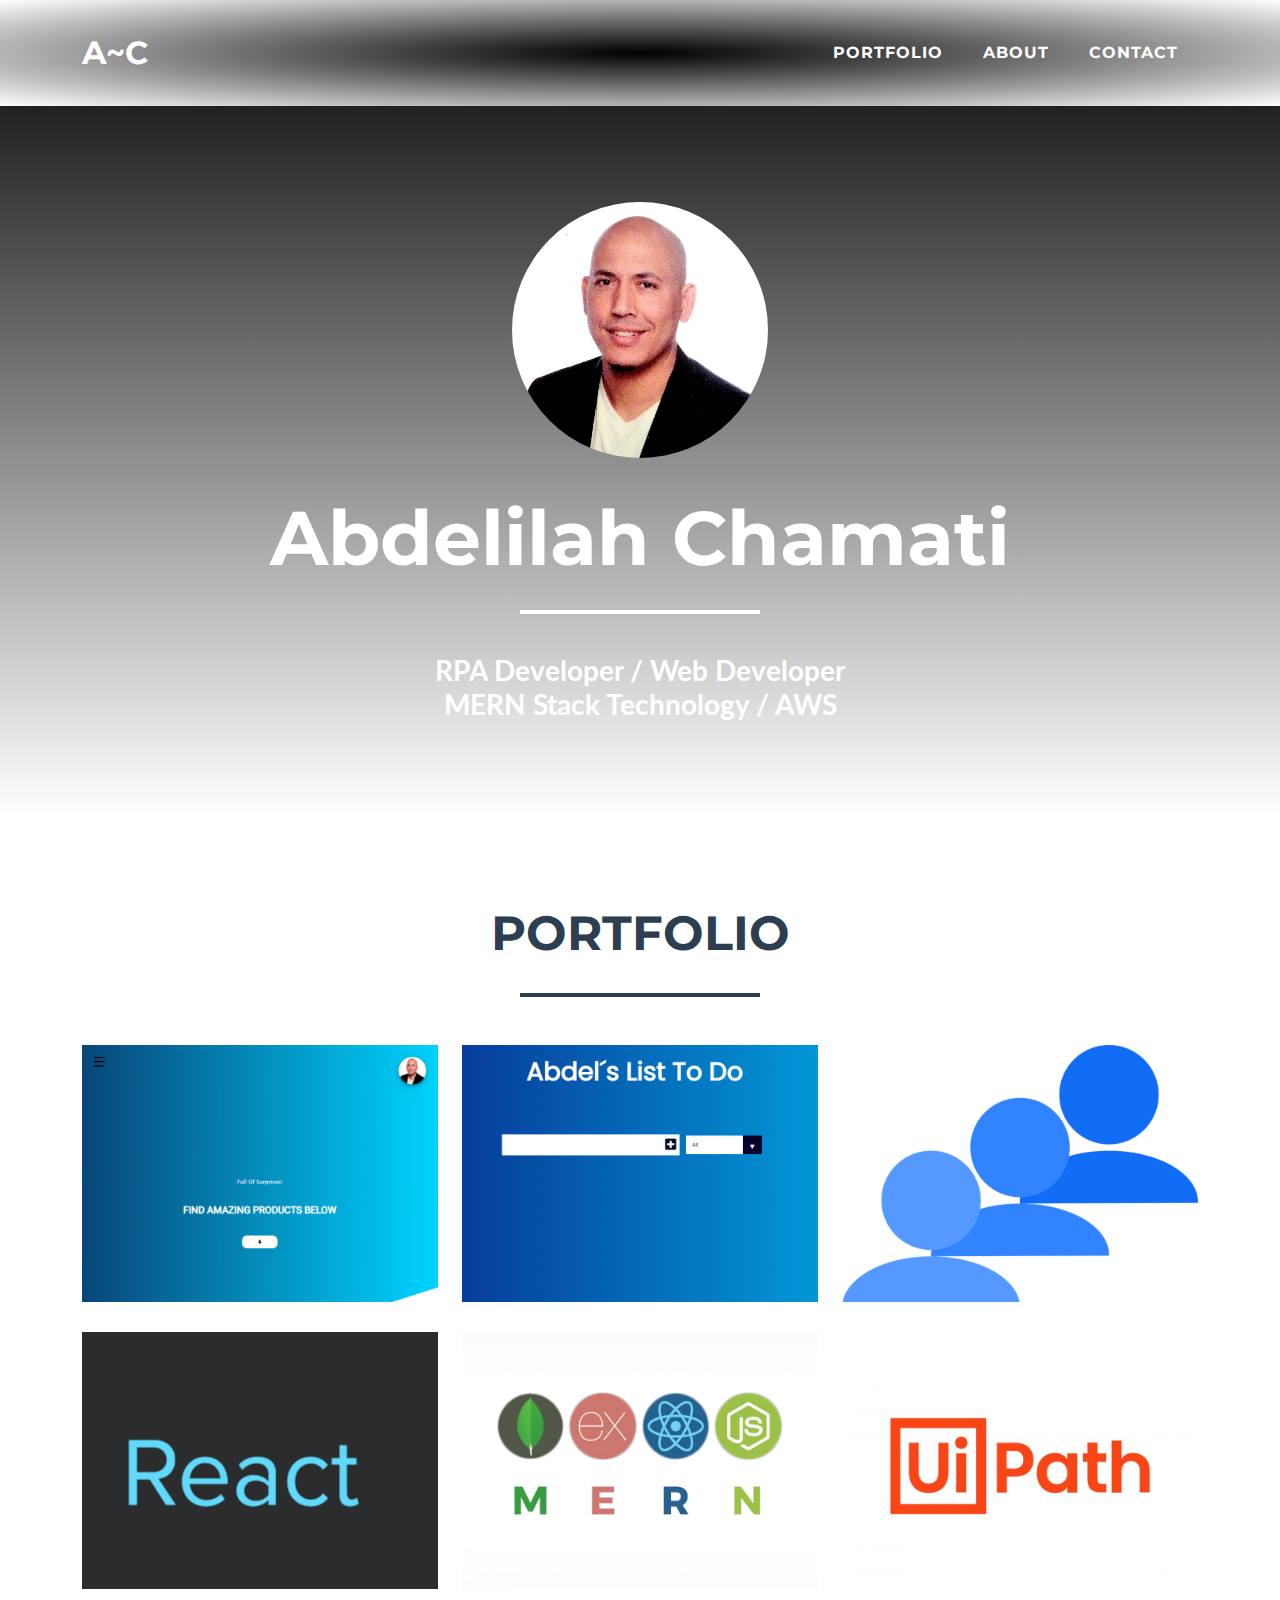
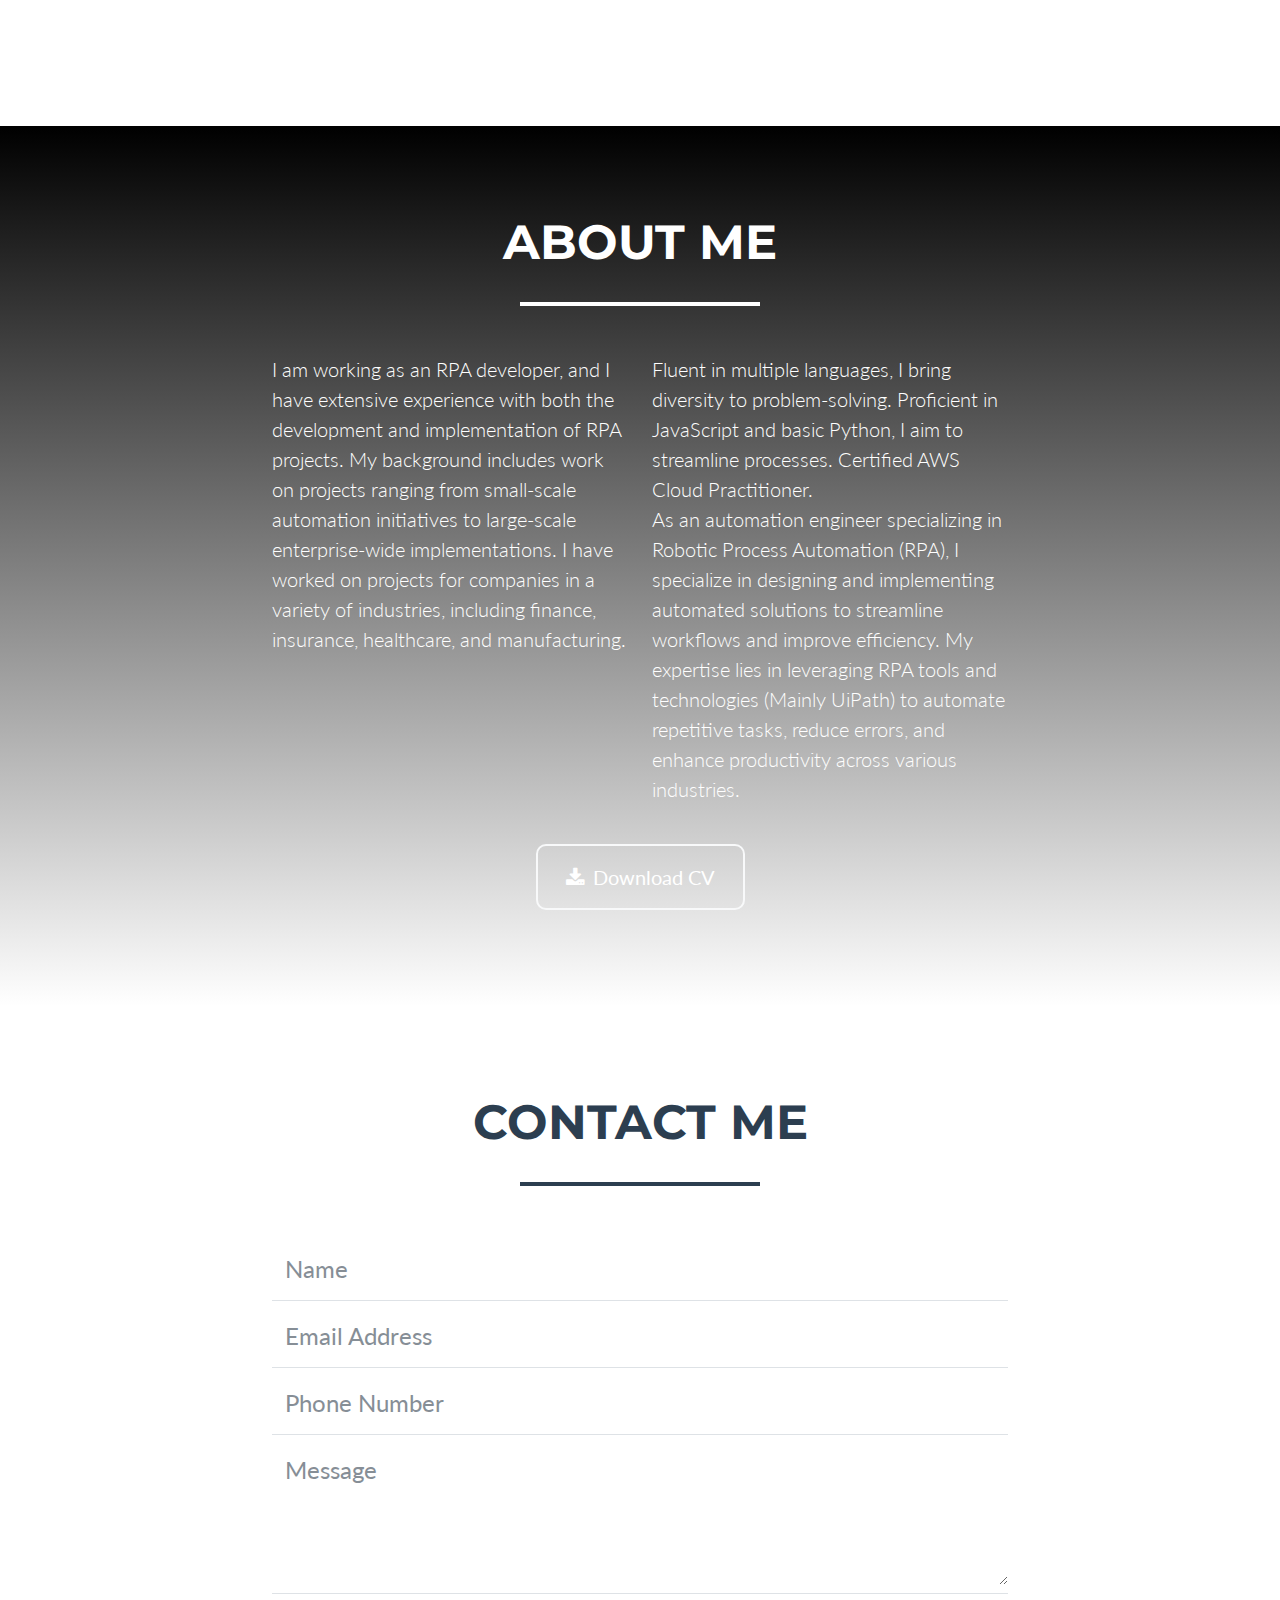
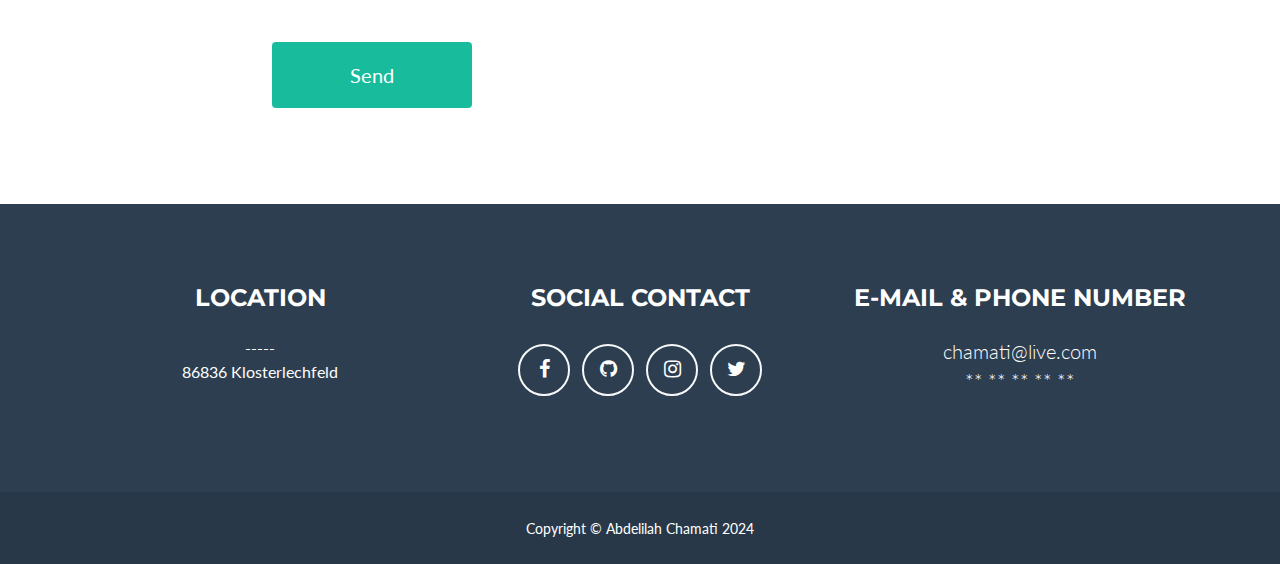
<file: index.html>
<!DOCTYPE html>
<html>

<head>
  <meta charset="utf-8" />
  <meta name="viewport" content="width=device-width, initial-scale=1.0, shrink-to-fit=no" />
  <title>Home - Abdelilah Chamati</title>
  <meta name="description" content="My Personal Portfolio" />
  <link rel="shortcut icon" href="./assets/img/Abdel.png" type="image/x-icon" />
  <link rel="stylesheet" href="assets/bootstrap/css/bootstrap.min.css" />
  <link rel="stylesheet" href="https://fonts.googleapis.com/css?family=Montserrat:400,700" />
  <link rel="stylesheet" href="https://fonts.googleapis.com/css?family=Lato:400,700,400italic,700italic" />
  <link rel="stylesheet" href="https://cdnjs.cloudflare.com/ajax/libs/font-awesome/4.7.0/css/font-awesome.min.css" />
  <!-- Google tag (gtag.js) -->
  <script async src="https://www.googletagmanager.com/gtag/js?id=G-Z4WW4ZJGWH"></script>
  <script>
    window.dataLayer = window.dataLayer || [];
    function gtag() { dataLayer.push(arguments); }
    gtag('js', new Date());

    gtag('config', 'G-Z4WW4ZJGWH');
  </script>
  <!-- Google tag (gtag.js) -->

  <!-- Google Tag Manager -->
  <script>(function (w, d, s, l, i) {
      w[l] = w[l] || []; w[l].push({
        'gtm.start':
          new Date().getTime(), event: 'gtm.js'
      }); var f = d.getElementsByTagName(s)[0],
        j = d.createElement(s), dl = l != 'dataLayer' ? '&l=' + l : ''; j.async = true; j.src =
          'https://www.googletagmanager.com/gtm.js?id=' + i + dl; f.parentNode.insertBefore(j, f);
    })(window, document, 'script', 'dataLayer', 'GTM-5K4DMZMR');</script>
  <!-- End Google Tag Manager -->
  <!-- Download CV Button -->
  <script>
    function showPopup() {
      alert("Please reach out to the owner of the portfolio for the CV.");
    }
  </script>
  <!-- End Download CV Button -->

</head>

<body id="page-top" data-bs-spy="scroll" data-bs-target="#mainNav" data-bs-offset="72">
  <!-- Google Tag Manager (noscript) -->
  <noscript><iframe src="https://www.googletagmanager.com/ns.html?id=GTM-5K4DMZMR" height="0" width="0"
      style="display:none;visibility:hidden"></iframe></noscript>
  <!-- End Google Tag Manager (noscript) -->
  <nav class="navbar navbar-light navbar-expand-lg fixed-top bg-secondary text-uppercase" id="mainNav"
    style="background: radial-gradient(black, white)">
    <div class="container">
      <a class="navbar-brand" href="#page-top">A~C</a><button data-bs-toggle="collapse"
        data-bs-target="#navbarResponsive"
        class="navbar-toggler text-white bg-primary navbar-toggler-right text-uppercase rounded"
        aria-controls="navbarResponsive" aria-expanded="false" aria-label="Toggle navigation">
        <i class="fa fa-bars"></i>
      </button>
      <div class="collapse navbar-collapse" id="navbarResponsive">
        <ul class="navbar-nav ms-auto">
          <li class="nav-item mx-0 mx-lg-1">
            <a class="nav-link py-3 px-0 px-lg-3 rounded" href="#portfolio">Portfolio</a>
          </li>
          <li class="nav-item mx-0 mx-lg-1">
            <a class="nav-link py-3 px-0 px-lg-3 rounded" href="#about">About</a>
          </li>
          <li class="nav-item mx-0 mx-lg-1">
            <a class="nav-link py-3 px-0 px-lg-3 rounded" href="#contact">Contact</a>
          </li>
        </ul>
      </div>
    </div>
  </nav>
  <!-- Header -->
  <header class="text-center text-white bg-primary masthead" style="background: linear-gradient(black, white)">
    <div class="container">
      <img class="img-fluid d-block mx-auto mb-5" src="assets/img/Abdel.png" style="border-radius: 50%" />
      <h1>Abdelilah Chamati</h1>
      <hr class="star-light" />
      <h2 class="font-weight-light mb-0">
        RPA Developer / Web Developer <br> MERN Stack Technology / AWS
      </h2>
    </div>
  </header>
  <section id="portfolio" class="portfolio">
    <div class="container">
      <h2 class="text-uppercase text-center text-secondary">Portfolio</h2>
      <hr class="star-dark mb-5" />
      <div class="row">
        <div class="col-md-6 col-lg-4">
          <a class="d-block mx-auto portfolio-item" href="#portfolio-modal-1" data-bs-toggle="modal">
            <div class="d-flex portfolio-item-caption position-absolute h-100 w-100">
              <div class="text-center text-white my-auto portfolio-item-caption-content w-100">
                <i class="fa fa-search-plus fa-3x"></i>
              </div>
            </div>
            <img class="img-fluid" src="assets/img/portfolio/daba.com.png" />
          </a>
        </div>
        <div class="col-md-6 col-lg-4">
          <a class="d-block mx-auto portfolio-item" href="#portfolio-modal-2" data-bs-toggle="modal">
            <div class="d-flex portfolio-item-caption position-absolute h-100 w-100">
              <div class="text-center text-white my-auto portfolio-item-caption-content w-100">
                <i class="fa fa-search-plus fa-3x"></i>
              </div>
            </div>
            <img class="img-fluid" src="assets/img/portfolio/to-do-list.png" />
          </a>
        </div>
        <div class="col-md-6 col-lg-4">
          <a class="d-block mx-auto portfolio-item" href="#portfolio-modal-3" data-bs-toggle="modal">
            <div class="d-flex portfolio-item-caption position-absolute h-100 w-100">
              <div class="text-center text-white my-auto portfolio-item-caption-content w-100">
                <i class="fa fa-search-plus fa-3x"></i>
              </div>
            </div>
            <img class="img-fluid" src="assets/img/portfolio/login-register-3.png" />
          </a>
        </div>
        <div class="col-md-6 col-lg-4">
          <a class="d-block mx-auto portfolio-item" href="#portfolio-modal-4" data-bs-toggle="modal">
            <div class="d-flex portfolio-item-caption position-absolute h-100 w-100">
              <div class="text-center text-white my-auto portfolio-item-caption-content w-100">
                <i class="fa fa-search-plus fa-3x"></i>
              </div>
            </div>
            <img class="img-fluid" src="assets/img/portfolio/ReactJS.png" />
          </a>
        </div>
        <div class="col-md-6 col-lg-4">
          <a class="d-block mx-auto portfolio-item" href="#portfolio-modal-5" data-bs-toggle="modal">
            <div class="d-flex portfolio-item-caption position-absolute h-100 w-100">
              <div class="text-center text-white my-auto portfolio-item-caption-content w-100">
                <i class="fa fa-search-plus fa-3x"></i>
              </div>
            </div>
            <img class="img-fluid" src="assets/img/portfolio/MERN.png" />
          </a>
        </div>
        <div class="col-md-6 col-lg-4">
          <a class="d-block mx-auto portfolio-item" href="#portfolio-modal-6" data-bs-toggle="modal">
            <div class="d-flex portfolio-item-caption position-absolute h-100 w-100">
              <div class="text-center text-white my-auto portfolio-item-caption-content w-100">
                <i class="fa fa-search-plus fa-3x"></i>
              </div>
            </div>
            <img class="img-fluid" src="assets/img/portfolio/UiPath.png" />
          </a>
        </div>
      </div>
    </div>
  </section>
  <section class="text-white bg-primary mb-0" id="about" style="background: linear-gradient(black, white)">
    <div class="container">
      <h2 class="text-uppercase text-center text-white">About me</h2>
      <hr class="star-light mb-5" />
      <div class="row">
        <div class="col-lg-4 ms-auto">
          <p class="lead">
            I am working as an RPA developer, and I have extensive experience with both the development
            and implementation of RPA projects. My background includes work on projects ranging from small-scale
            automation initiatives to large-scale enterprise-wide implementations. I have worked on projects for
            companies in a variety of industries, including finance, insurance, healthcare, and manufacturing.
          </p>
        </div>
        <div class="col-lg-4 me-auto">
          <p class="lead">
            Fluent in multiple languages, I bring diversity to problem-solving. Proficient in JavaScript and basic
            Python, I aim to streamline processes. Certified AWS Cloud Practitioner.<br />
            As an automation engineer specializing in Robotic Process Automation (RPA), I specialize in designing and
            implementing automated solutions to streamline workflows and improve efficiency. My expertise lies in
            leveraging RPA tools and technologies (Mainly UiPath) to automate repetitive tasks, reduce errors, and
            enhance productivity
            across various industries.

          </p>
        </div>
      </div>
      <div class="text-center mt-4">
        <a class="btn btn-outline-light btn-xl" role="button" href="#" target="_blank"
          style="border-radius: 10px" onclick="showPopup()"><i class="fa fa-download me-2"></i><span>Download CV</span></a>
      </div>
    </div>
  </section>
  <!-- Contact -->
  <section id="contact">
    <div class="container">
      <h2 class="text-uppercase text-center text-secondary mb-0">
        Contact Me
      </h2>
      <hr class="star-dark mb-5" />
      <div class="row">
        <div class="col-lg-8 mx-auto">

          <form action="https://formsubmit.co/chamati@live.com" id="contactForm" name="sentMessage" method="POST">

            <input type="hidden" name="_subject" value="New Email at Portfolio!">
            <!-- <input type="hidden" name="_next"  value="pages/thankyou.html"> -->
            <div class="control-group">
              <div class="mb-0 form-floating controls pb-2">
                <input class="form-control" type="text" id="name" name="name" placeholder="Name" required /><label
                  class="form-label">Name</label><small class="form-text text-danger help-block"></small>
              </div>
            </div>
            <div class="control-group">
              <div class="mb-0 form-floating controls pb-2">
                <input class="form-control" type="email" id="email" name="email" placeholder="Email Address"
                  required /><label class="form-label">Email Address</label><small
                  class="form-text text-danger help-block"></small>
              </div>
            </div>
            <div class="control-group">
              <div class="mb-0 form-floating controls pb-2">
                <input class="form-control" type="tel" id="phone" name="phone" placeholder="Phone Number"
                  required /><label class="form-label">Phone Number</label><small
                  class="form-text text-danger help-block"></small>
              </div>
            </div>
            <div class="control-group">
              <div class="mb-5 form-floating controls pb-2">
                <textarea class="form-control" id="message" name="message" placeholder="Message" style="height: 150px"
                  required></textarea><label class="form-label">Message</label><small
                  class="form-text text-danger help-block"></small>
              </div>
            </div>
            <div id="success"></div>
            <div>
              <button class="btn btn-primary btn-xl" id="sendMessageButton" type="submit" href="./pages/thankyou.html"
                style="width: 200px; border-radius: -22px">
                Send
              </button>
            </div>
          </form>
        </div>
      </div>
    </div>
  </section>
  <footer class="text-center footer">
    <div class="container">
      <div class="row">
        <div class="col-md-4 mb-5 mb-lg-0">
          <h4 class="text-uppercase mb-4">Location</h4>
          <p>-----<br />86836 Klosterlechfeld</p>
        </div>
        <div class="col-md-4 mb-5 mb-lg-0">
          <h4 class="text-uppercase">Social Contact</h4><br />
          <ul class="list-inline">
            <li class="list-inline-item">
              <a class="btn btn-outline-light text-center btn-social rounded-circle" role="button"
                href="https://www.facebook.com/profile.php?id=100077163005447" target="_blank"><i
                  class="fa fa-facebook fa-fw"></i></a>
            </li>
            <li class="list-inline-item">
              <a class="btn btn-outline-light text-center btn-social rounded-circle" role="button"
                href= "#" target="_blank"><i class="fa fa-github fa-fw"></i></a>
            </li>
            <li class="list-inline-item">
              <a class="btn btn-outline-light text-center btn-social rounded-circle" role="button"
                href="https://instagram.com/abdel4freedom" target="_blank"><i class="fa fa-instagram fa-fw"></i></a>
            </li>
            <li class="list-inline-item">
              <a class="btn btn-outline-light text-center btn-social rounded-circle" role="button"
                href="https://twitter.com/Chamati_ab" target="_blank"><i class="fa fa-twitter fa-fw"></i></a>
            </li>
          </ul>
        </div>
        <div class="col-md-4">
          <h4 class="text-uppercase mb-4">E-Mail & Phone Number </h4>
          <p class="lead mb-0"><span>chamati@live.com <br>** ** ** ** **</span></p>
        </div>
      </div>
    </div>
  </footer>
  <div class="text-center text-white copyright py-4">
    <div class="container">
      <small>Copyright ©&nbsp;Abdelilah Chamati 2024</small>
    </div>
  </div>
  <div class="d-lg-none scroll-to-top position-fixed rounded">
    <a class="text-center d-block rounded text-white" href="#page-top"><i class="fa fa-chevron-up"></i></a>
  </div>
  <div class="modal text-center" role="dialog" tabindex="-1" id="portfolio-modal-1">
    <div class="modal-dialog modal-lg" role="document">
      <div class="modal-content">
        <div class="modal-header">
          <button type="button" class="btn-close" data-bs-dismiss="modal" aria-label="Close"></button>
        </div>
        <div class="modal-body">
          <div class="container text-center">
            <div class="row">
              <div class="col-lg-8 mx-auto">
                <h2 class="text-uppercase text-secondary mb-0">E-Commerce</h2>
                <hr class="star-dark mb-5" />
                <img class="img-fluid mb-5" src="assets/img/portfolio/daba.com.png" />
                <p class="mb-5">
                  This was my Final project, based on MERN Technology for the
                  front-end and back-end, a complete Online-Shop (WIP)
                </p>
                <a href="https://daba-online-shop.herokuapp.com/" target="_blank">Link - Modified</a>
              </div>
            </div>
          </div>
        </div>
        <div class="modal-footer pb-5">
          <a class="btn btn-primary btn-lg mx-auto rounded-pill portfolio-modal-dismiss" role="button"
            data-bs-dismiss="modal"><i class="fa fa-close"></i>&nbsp;Close Project</a>
        </div>
      </div>
    </div>
  </div>
  <div class="modal text-center" role="dialog" tabindex="-1" id="portfolio-modal-2">
    <div class="modal-dialog modal-lg" role="document">
      <div class="modal-content">
        <div class="modal-header">
          <button type="button" class="btn-close" data-bs-dismiss="modal" aria-label="Close"></button>
        </div>
        <div class="modal-body">
          <div class="container text-center">
            <div class="row">
              <div class="col-lg-8 mx-auto">
                <h2 class="text-uppercase text-secondary mb-0">To Do List</h2>
                <hr class="star-dark mb-5" />
                <img class="img-fluid mb-5" src="assets/img/portfolio/to-do-list.png" />
                <p class="mb-5">A Todo List using HTML, CSS and JavaScript</p>
                <a href="https://abdelchamati.github.io/ToDo-List/" target="_blank">Link</a>
              </div>
            </div>
          </div>
        </div>
        <div class="modal-footer pb-5">
          <a class="btn btn-primary btn-lg mx-auto rounded-pill portfolio-modal-dismiss" role="button"
            data-bs-dismiss="modal"><i class="fa fa-close"></i>&nbsp;Close Project</a>
        </div>
      </div>
    </div>
  </div>
  <div class="modal text-center" role="dialog" tabindex="-1" id="portfolio-modal-3">
    <div class="modal-dialog modal-lg" role="document">
      <div class="modal-content">
        <div class="modal-header">
          <button type="button" class="btn-close" data-bs-dismiss="modal" aria-label="Close"></button>
        </div>
        <div class="modal-body">
          <div class="container text-center">
            <div class="row">
              <div class="col-lg-8 mx-auto">
                <h2 class="text-uppercase text-secondary mb-0">
                  Login & Register
                </h2>
                <hr class="star-dark mb-5" />
                <img class="img-fluid mb-5" src="assets/img/portfolio/login-register-3.png" />
                <p class="mb-5">
                  Using MERN Stack Technology to build a login and register
                  app.
                </p>
                <a href="https://github.com/AbdelChamati/login_register_form_mern.git" target="_blank">Github Link</a>
              </div>
            </div>
          </div>
        </div>
        <div class="modal-footer pb-5">
          <a class="btn btn-primary btn-lg mx-auto rounded-pill portfolio-modal-dismiss" role="button"
            data-bs-dismiss="modal"><i class="fa fa-close"></i>&nbsp;Close Project</a>
        </div>
      </div>
    </div>
  </div>
  <div class="modal text-center" role="dialog" tabindex="-1" id="portfolio-modal-4">
    <div class="modal-dialog modal-lg" role="document">
      <div class="modal-content">
        <div class="modal-header">
          <button type="button" class="btn-close" data-bs-dismiss="modal" aria-label="Close"></button>
        </div>
        <div class="modal-body">
          <div class="container text-center">
            <div class="row">
              <div class="col-lg-8 mx-auto">
                <h2 class="text-uppercase text-secondary mb-0">
                  Quiz Capital´s City
                </h2>
                <hr class="star-dark mb-5" />
                <img class="img-fluid mb-5" src="assets/img/portfolio/ReactJS.png" />
                <p class="mb-5">
                  A random multiple choices game using React.JS
                </p>
                <a href="https://github.com/AbdelChamati/quiz-app.git" target="_blank">Github link</a>
              </div>
            </div>
          </div>
        </div>
        <div class="modal-footer pb-5">
          <a class="btn btn-primary btn-lg mx-auto rounded-pill portfolio-modal-dismiss" role="button"
            data-bs-dismiss="modal"><i class="fa fa-close"></i>&nbsp;Close Project</a>
        </div>
      </div>
    </div>
  </div>
  <div class="modal text-center" role="dialog" tabindex="-1" id="portfolio-modal-5">
    <div class="modal-dialog modal-lg" role="document">
      <div class="modal-content">
        <div class="modal-header">
          <button type="button" class="btn-close" data-bs-dismiss="modal" aria-label="Close"></button>
        </div>
        <div class="modal-body">
          <div class="container text-center">
            <div class="row">
              <div class="col-lg-8 mx-auto">
                <h2 class="text-uppercase text-secondary mb-0">
                  My Project
                </h2>
                <hr class="star-dark mb-5" />
                <img class="img-fluid mb-5" src="assets/img/portfolio/MERN.png" />
                <p class="mb-5">
                  Work in Progress...
                </p>
              </div>
            </div>
          </div>
        </div>
        <div class="modal-footer pb-5">
          <a class="btn btn-primary btn-lg mx-auto rounded-pill portfolio-modal-dismiss" role="button"
            data-bs-dismiss="modal"><i class="fa fa-close"></i>&nbsp;Close Project</a>
        </div>
      </div>
    </div>
  </div>
  <div class="modal text-center" role="dialog" tabindex="-1" id="portfolio-modal-6">
    <div class="modal-dialog modal-lg" role="document">
      <div class="modal-content">
        <div class="modal-header">
          <button type="button" class="btn-close" data-bs-dismiss="modal" aria-label="Close"></button>
        </div>
        <div class="modal-body">
          <div class="container text-center">
            <div class="row">
              <div class="col-lg-8 mx-auto">
                <h2 class="text-uppercase text-secondary mb-0">
                  Multiple Projects
                </h2>
                <hr class="star-dark mb-5" />
                <img class="img-fluid mb-5" src="assets/img/portfolio/UiPath_Logo.png" />
                <p class="mb-5">
                  I specialize in developing robust, scalable, and user-friendly applications using UiPath, leveraging my expertise to deliver high-performance automation solutions. My skill in integrating cutting-edge technologies ensures seamless and efficient workflows.<br /><br /> Projects will posted ....
                </p>
              </div>
            </div>
          </div>
        </div>
        <div class="modal-footer pb-5">
          <a class="btn btn-primary btn-lg mx-auto rounded-pill portfolio-modal-dismiss" role="button"
            data-bs-dismiss="modal"><i class="fa fa-close"></i>&nbsp;Close Project</a>
        </div>
      </div>
    </div>
  </div>
  
  <script src="https://cdn.jsdelivr.net/npm/bootstrap@5.1.3/dist/js/bootstrap.bundle.min.js"></script>
  <script src="assets/js/script.min.js"></script>
</body>

</html>
</file>
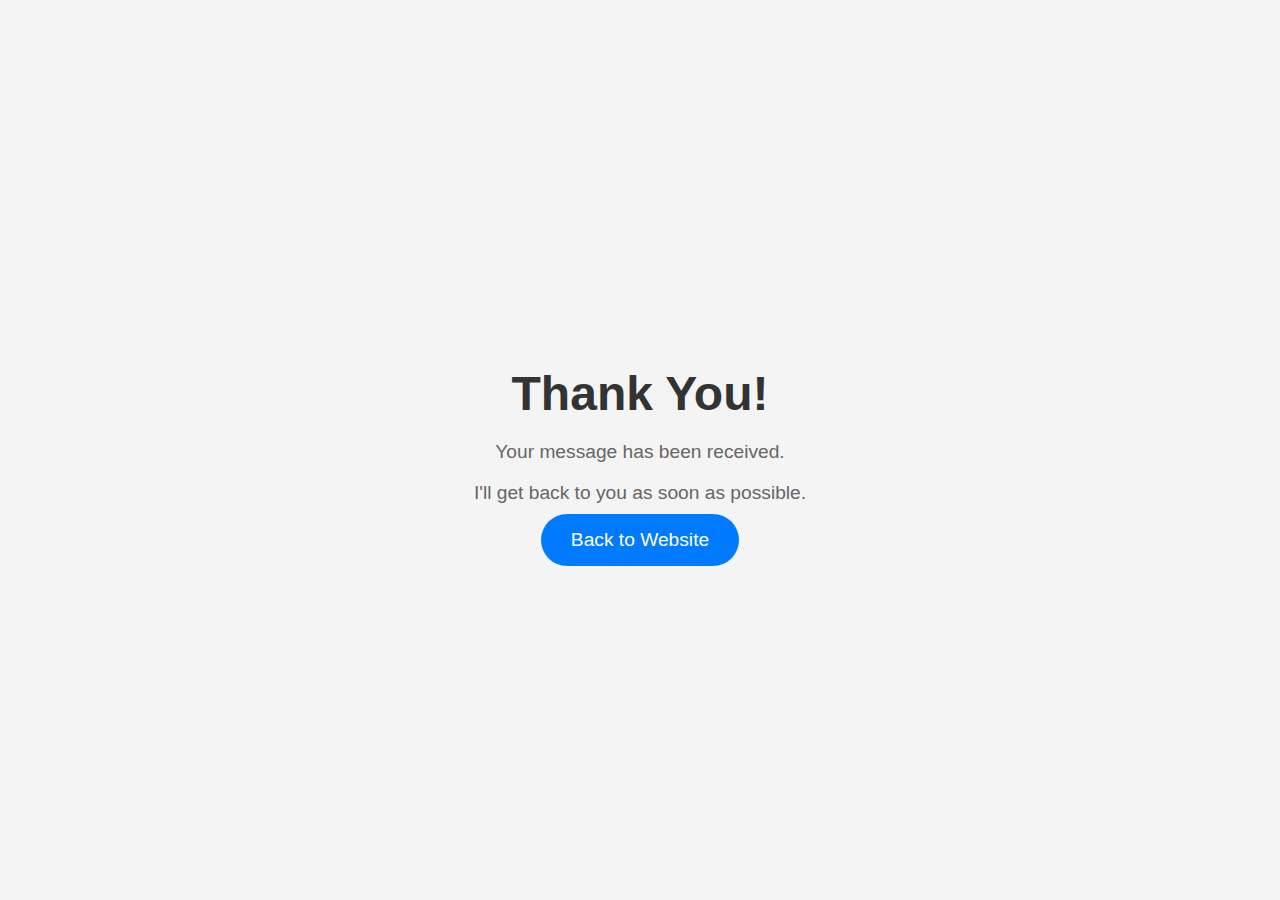
<file: pages/thankyou.html>
<!DOCTYPE html>
<html lang="en">
<head>
    <meta charset="UTF-8">
    <meta http-equiv="X-UA-Compatible" content="IE=edge">
    <meta name="viewport" content="width=device-width, initial-scale=1.0">
    <link rel="stylesheet" href="thankyou.css">
    <title>Thank You Page</title>
</head>
<body>
    <div class="container">
        <div class="content">
            <h1>Thank You!</h1>
            <p>Your message has been received.</p>
            <p>I'll get back to you as soon as possible.</p>
            <a href="../index.html" class="btn">Back to Website</a>
        </div>
    </div>
</body>
</html>
</file>
<file: pages/thankyou.css>
body {
    margin: 0;
    padding: 0;
    font-family: Arial, sans-serif;
    background-color: #f4f4f4;
}

.container {
    display: flex;
    justify-content: center;
    align-items: center;
    height: 100vh;
}

.content {
    text-align: center;
}

h1 {
    color: #333;
    font-size: 3em;
    margin-bottom: 20px;
}

p {
    color: #666;
    font-size: 1.2em;
    margin-bottom: 10px;
}

.btn {
    display: inline-block;
    padding: 15px 30px;
    background-color: #007bff;
    color: #fff;
    text-decoration: none;
    border-radius: 30px;
    font-size: 1.2em;
    transition: background-color 0.3s;
}

.btn:hover {
    background-color: #0056b3;
}
</file>
